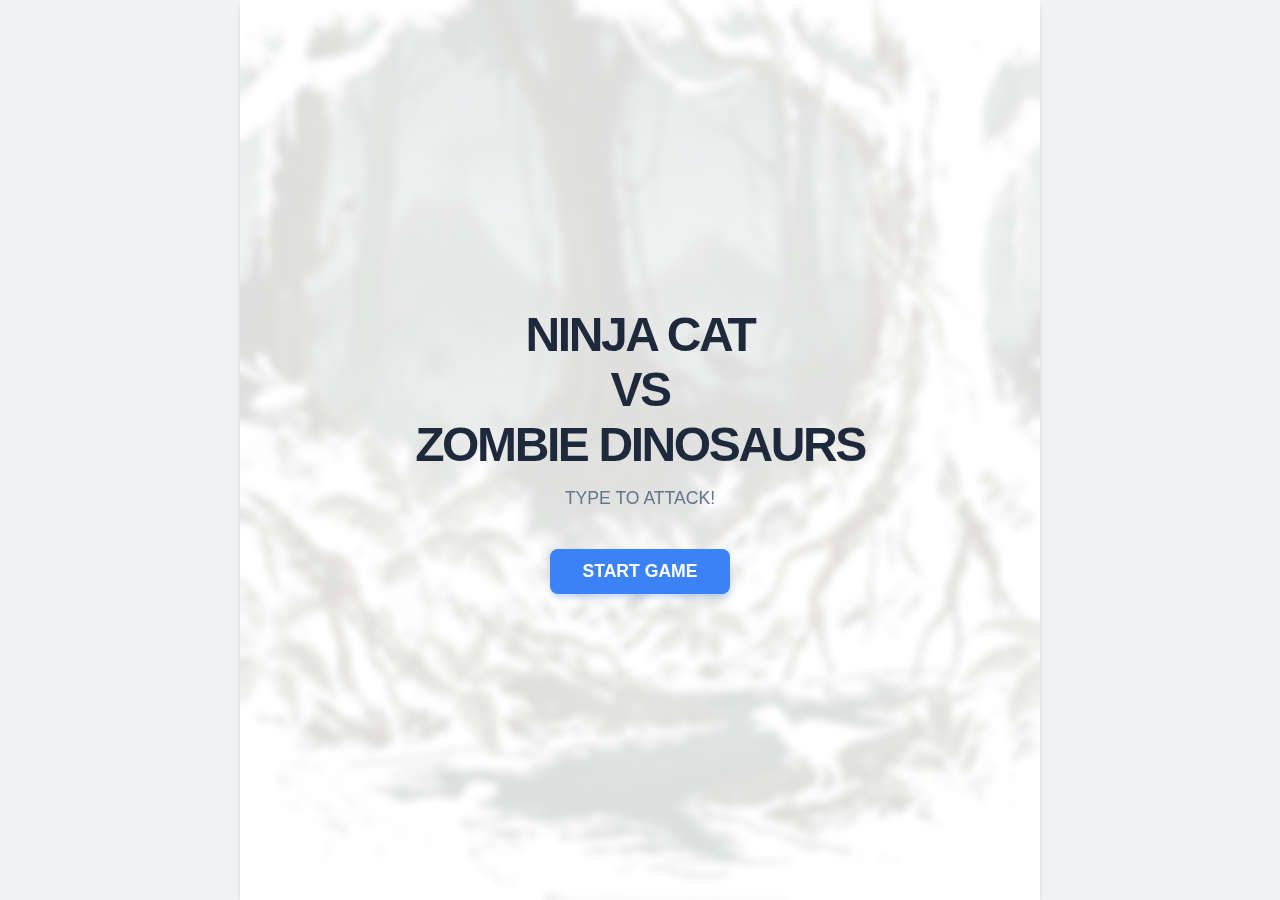
<file: play.html>
<!DOCTYPE html>
<html lang="en">

<head>
    <meta charset="UTF-8">
    <meta name="viewport" content="width=device-width, initial-scale=1.0">
    <title>Ninja Cat vs Zombie Dinos</title>
    <link rel="stylesheet" href="style.css">
    <link href="https://fonts.googleapis.com/css2?family=Press+Start+2P&display=swap" rel="stylesheet">
</head>
    <!-- Google tag (gtag.js) -->
<script async src="https://www.googletagmanager.com/gtag/js?id=G-ZRQRM85E42"></script>
<script>
  window.dataLayer = window.dataLayer || [];
  function gtag(){dataLayer.push(arguments);}
  gtag('js', new Date());

  gtag('config', 'G-ZRQRM85E42');
</script>

<body>
    <div id="game-container">
        <canvas id="gameCanvas"></canvas>

        <div id="ui-layer">
            <div id="start-screen" class="screen active">
                <h1 class="title">NINJA CAT<br>VS<br>ZOMBIE DINOSAURS</h1>
                <p class="instruction">TYPE TO ATTACK!</p>
                <button id="start-btn" class="btn">START GAME</button>
            </div>

            <div id="game-ui" class="screen hidden">
                <div class="hud-top">
                    <div class="score-box">SCORE: <span id="score">0</span></div>
                    <div class="level-box">LEVEL: <span id="level">1</span></div>
                </div>
                <div id="input-display" class="input-display"></div>
            </div>

            <div id="game-over-screen" class="screen hidden">
                <h1 class="title">GAME OVER</h1>
                <p class="final-score">Final Score: <span id="final-score">0</span></p>
                <button id="restart-btn" class="btn">TRY AGAIN</button>
            </div>
        </div>
    </div>
    <script src="game.js"></script>
</body>

</html>
</file>
<file: style.css>
:root {
    --bg-color: #f0f2f5;
    --primary-color: #3b82f6;
    /* Blue-500 */
    --secondary-color: #64748b;
    /* Slate-500 */
    --text-color: #1e293b;
    /* Slate-800 */
    --ui-bg: rgba(255, 255, 255, 0.9);
    --accent-color: #ef4444;
    /* Red-500 */
}

* {
    margin: 0;
    padding: 0;
    box-sizing: border-box;
}

body {
    background-color: var(--bg-color);
    color: var(--text-color);
    font-family: -apple-system, BlinkMacSystemFont, "Segoe UI", Roboto, Helvetica, Arial, sans-serif;
    overflow: hidden;
    height: 100vh;
    display: flex;
    justify-content: center;
    align-items: center;
}

#game-container {
    position: relative;
    width: 100%;
    height: 100%;
    max-width: 800px;
    background: #ffffff;
    box-shadow: 0 4px 6px -1px rgba(0, 0, 0, 0.1), 0 2px 4px -1px rgba(0, 0, 0, 0.06);
}

canvas {
    display: block;
    width: 100%;
    height: 100%;
}

#ui-layer {
    position: absolute;
    top: 0;
    left: 0;
    width: 100%;
    height: 100%;
    pointer-events: none;
}

.screen {
    position: absolute;
    top: 0;
    left: 0;
    width: 100%;
    height: 100%;
    display: flex;
    flex-direction: column;
    justify-content: center;
    align-items: center;
    background: rgba(255, 255, 255, 0.85);
    backdrop-filter: blur(4px);
    transition: opacity 0.3s ease;
    pointer-events: auto;
}

.screen.hidden {
    opacity: 0;
    pointer-events: none;
}

.screen.active {
    opacity: 1;
    pointer-events: auto;
}

#game-ui {
    background: transparent;
    justify-content: flex-start;
    padding: 20px;
    pointer-events: none;
    backdrop-filter: none;
}

.title {
    font-size: 3rem;
    font-weight: 800;
    color: var(--text-color);
    margin-bottom: 1rem;
    text-align: center;
    letter-spacing: -0.05em;
}

.instruction {
    font-size: 1.1rem;
    margin-bottom: 2.5rem;
    color: var(--secondary-color);
    text-align: center;
}

.btn {
    padding: 12px 32px;
    font-size: 1.1rem;
    font-weight: 600;
    color: #ffffff;
    background-color: var(--primary-color);
    border: none;
    border-radius: 8px;
    cursor: pointer;
    transition: all 0.2s ease;
    box-shadow: 0 4px 6px -1px rgba(59, 130, 246, 0.3);
}

.btn:hover {
    background-color: #2563eb;
    /* Blue-600 */
    transform: translateY(-1px);
    box-shadow: 0 6px 8px -1px rgba(59, 130, 246, 0.4);
}

.btn:active {
    transform: translateY(0);
}

.score-board,
.streak-board {
    font-size: 1.25rem;
    font-weight: 700;
    color: var(--text-color);
    margin-bottom: 0.5rem;
    background: rgba(255, 255, 255, 0.9);
    padding: 8px 16px;
    border-radius: 8px;
    box-shadow: 0 1px 3px rgba(0, 0, 0, 0.1);
}

.final-score {
    font-size: 1.5rem;
    color: var(--text-color);
    margin-bottom: 2rem;
    font-weight: 600;
}
</file>
